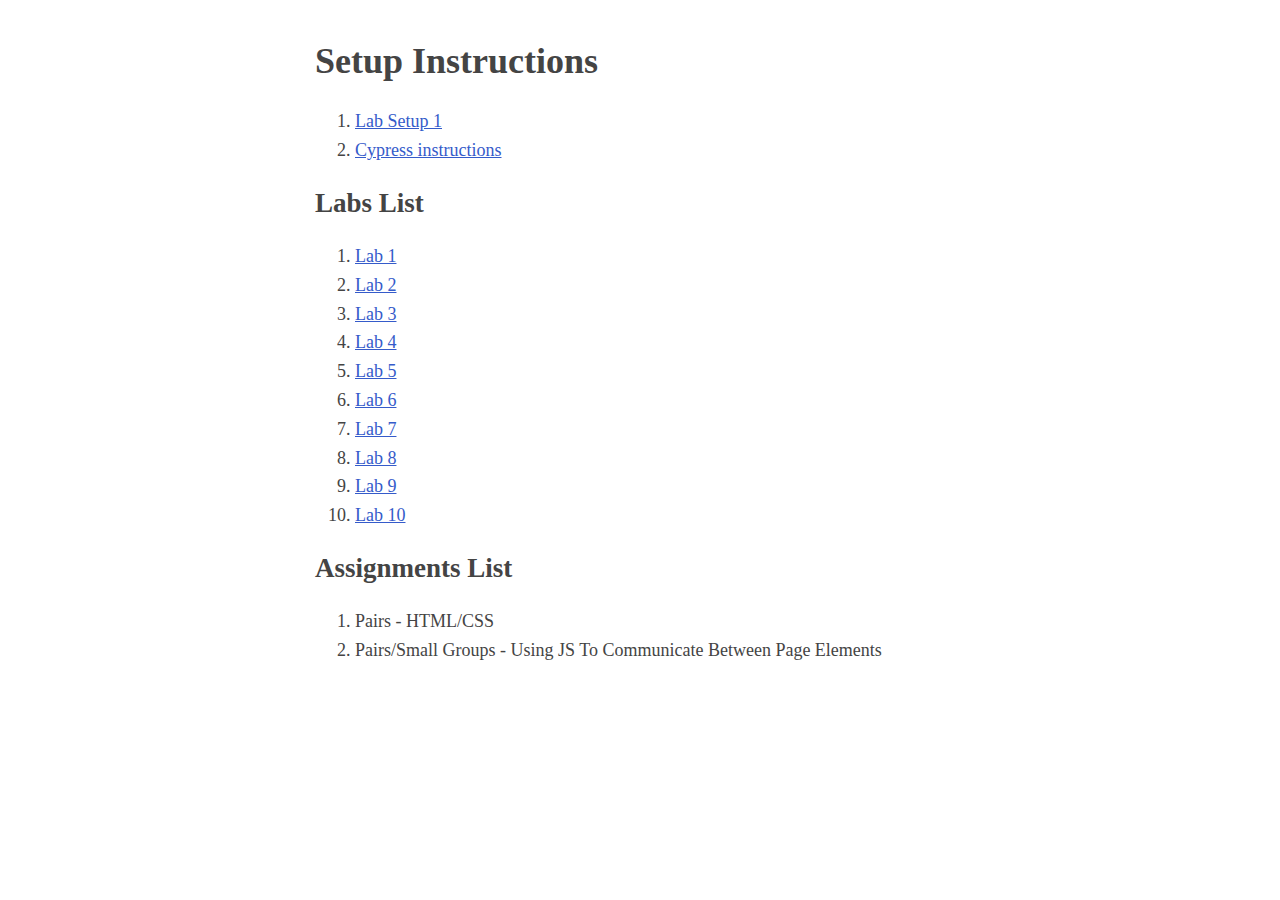
<file: public/index.html>
<html lang="en">
    <head>
        <title>Labs Index</title>
        <link rel="stylesheet" href="base_style.css">
    </head>
    <body>
        <h1>Setup Instructions</h1>
        <ol>
            <li><a href="setup_instructions.html">Lab Setup 1</a></li>
            <li><a href="cypress_instructions.html">Cypress instructions</a></li>
        </ol>

        <h2>Labs List</h2>
        <ol>
            <li><a href="lab_1">Lab 1</a></li>
            <li><a href="lab_2">Lab 2</a></li>
            <li><a href="lab_3">Lab 3</a></li>
            <li><a href="lab_4">Lab 4</a></li>
            <li><a href="lab_5">Lab 5</a></li>
            <li><a href="lab_6">Lab 6</a></li>
            <li><a href="lab_7">Lab 7</a></li>
            <li><a href="lab_8">Lab 8</a></li>
            <li><a href="lab_9">Lab 9</a></li>
            <li><a href="lab_10">Lab 10</a></li>
        </ol>
        <h2>Assignments List</h2>
        <ol>
            <li>Pairs - HTML/CSS</li>
            <li>Pairs/Small Groups - Using JS To Communicate Between Page Elements</li>
        </ol>
    </body>
</html>
</file>
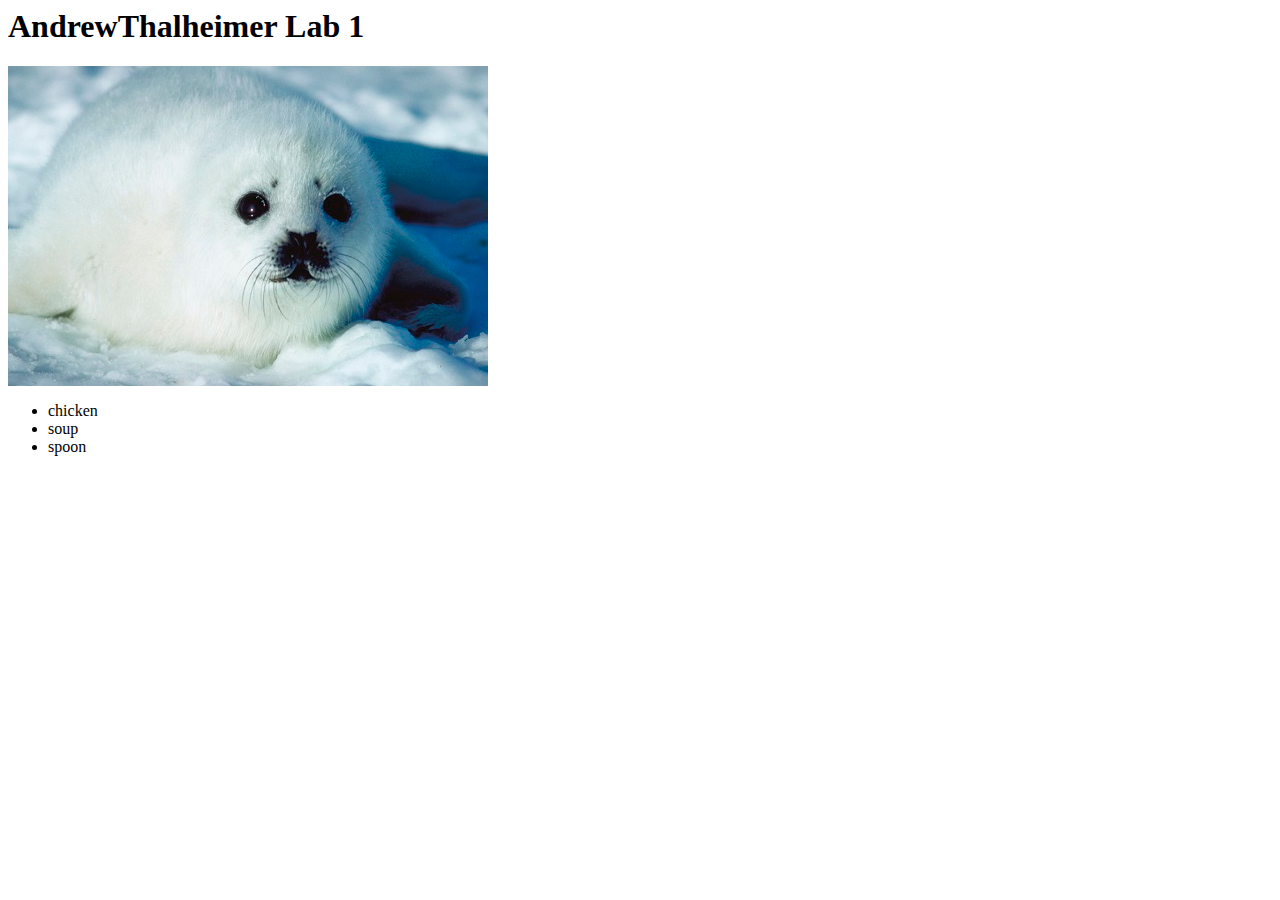
<file: public/lab_1/index.html>
<html>
    <head>
        <title>AndrewThalheimer Lab 1</title>
    </head>
    <body>
        <h1>AndrewThalheimer Lab 1</h1>
        <img src="seal.jpg" alt="cute seal picture">
        <ul>
            <li>chicken</li>
            <li>soup</li>
            <li>spoon</li>
        </ul>
    </body>
</html>
</file>
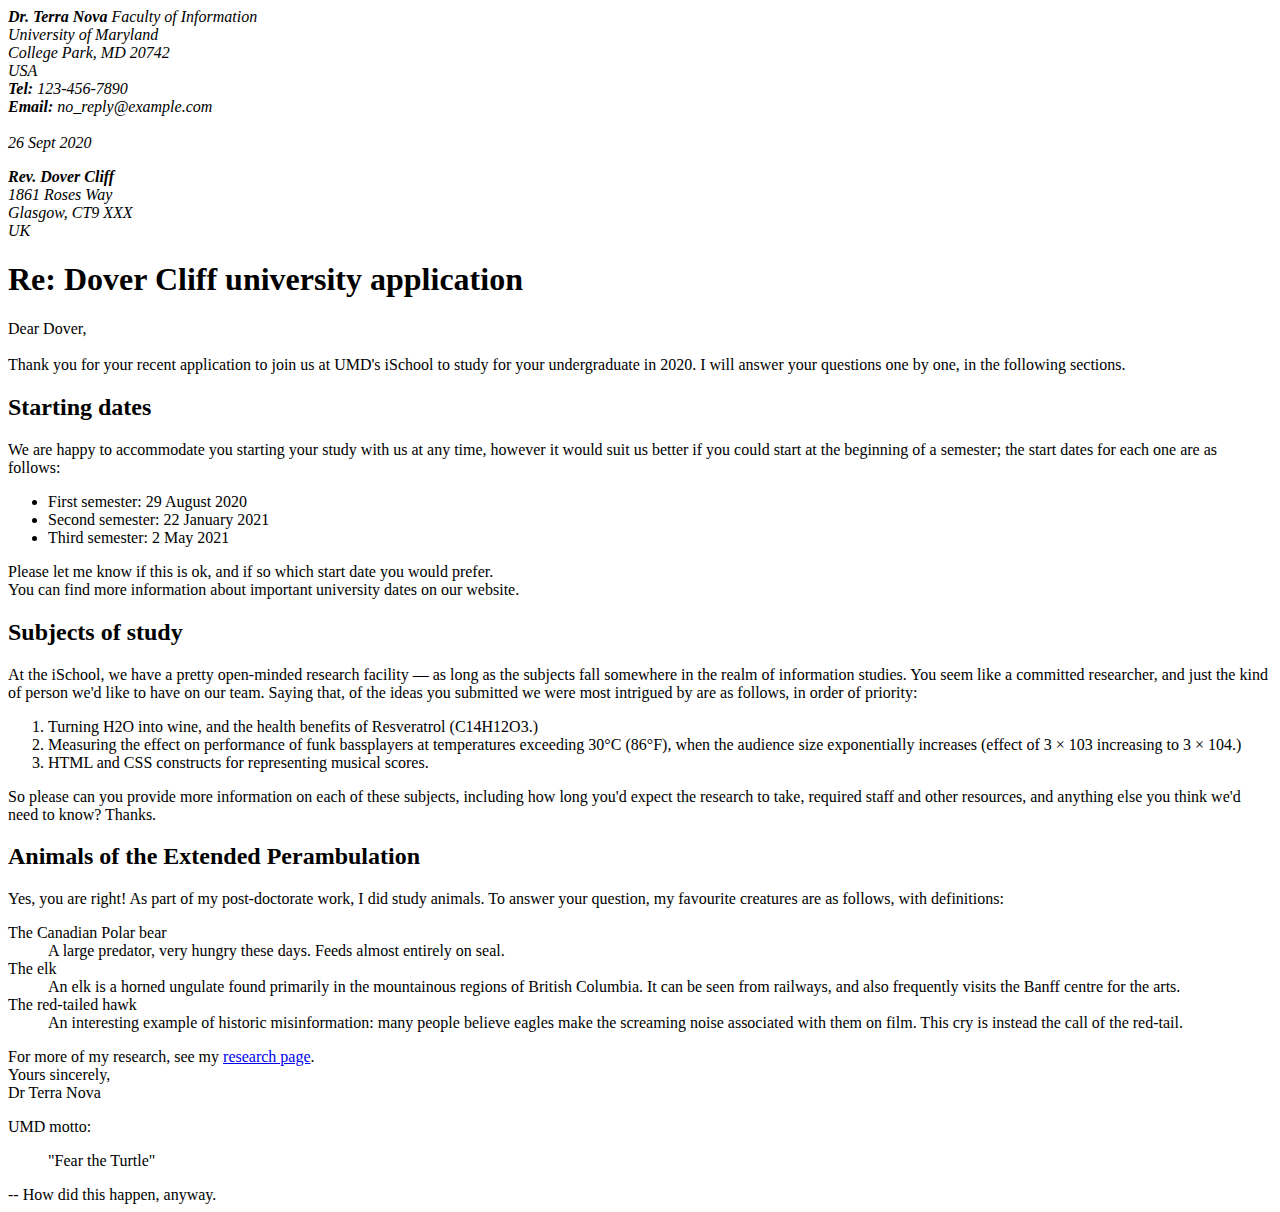
<file: public/lab_2/index.html>
<html>
    <head>
        <meta charset="utf-8">
        <meta name="author" content="Andrew Thalheimer">
        <title>Andrew Thalheimer Lab 2</title>
    </head>
    
    <body>
        <address>
            <p>
            <strong>Dr. Terra Nova</strong>
            Faculty of Information<br>
            University of Maryland<br>
            College Park, MD 20742<br>
            USA<br>
            <strong>Tel:</strong> 123-456-7890<br>
            <strong>Email:</strong> no_reply@example.com<br><br>
            <time datetime="2020-09-26">26 Sept 2020</time> <br>
            </p>
        </address>
        <address>
            <p>
            <strong>Rev. Dover Cliff</strong><br>
            1861 Roses Way<br>
            Glasgow, CT9 XXX<br>
            UK<br>
            </p>
           </address>
        <h1>Re: Dover Cliff university application</h1>
        <p>Dear Dover,<br><br>

            Thank you for your recent application to join us at UMD's iSchool to study for your undergraduate in 2020.
             I will answer your questions one by one, in the following sections.
        </p>
            <h2>Starting dates</h2>
            <p>We are happy to accommodate you starting your study with us at any time, however it would suit us better if you could start at the beginning of a semester; the start dates for each one are as follows:

            </p>
            <ul>
                <li>First semester: 29 August 2020</li>
                <li>Second semester: 22 January 2021</li>
                <li>Third semester: 2 May 2021</li>
            </ul>
            <p>Please let me know if this is ok, and if so which start date you would prefer.<br>

                You can find more information about important university dates on our website.
            </p>
            <h2>Subjects of study</h2>
            <p>At the iSchool, we have a pretty open-minded research facility — as long as the subjects fall somewhere in the realm of information studies. You seem like a committed researcher, and just the kind of person we'd like to have on our team. Saying that, of the ideas you submitted we were most intrigued by are as follows, in order of priority:
            </p>
            <ol>
                <li>Turning H2O into wine, and the health benefits of Resveratrol (C14H12O3.)</li>
                <li>Measuring the effect on performance of funk bassplayers at temperatures exceeding 30°C (86°F), when the audience size exponentially increases (effect of 3 × 103 increasing to 3 × 104.)
                </li>
                <li>HTML and CSS constructs for representing musical scores.
                </li>
            </ol>
            <p>So please can you provide more information on each of these subjects, including how long you'd expect the research to take, required staff and other resources, and anything else you think we'd need to know? Thanks.
            </p>
            <h2>Animals of the Extended Perambulation
            </h2>
            <p>Yes, you are right! As part of my post-doctorate work, I did study animals. To answer your question, my favourite creatures are as follows, with definitions:<br></p>
                <dl>
                    <dt>The Canadian Polar bear</dt>
                    <dd>A large predator, very hungry these days. Feeds almost entirely on seal.</dd>
                 <dt>The elk</dt>
                 <dd>An elk is a horned ungulate found primarily in the mountainous regions of British Columbia. It can be seen from railways, and also frequently visits the Banff centre for the arts.</dd>
                   <dt>The red-tailed hawk</dt>
                 <dd>An interesting example of historic misinformation: many people believe eagles make the screaming noise associated with them on film. This cry is instead the call of the red-tail.</dd>
                </dl>
               <p> For more of my research, see my <a href="http://umd.edu">research page</a>.<br>
                
                Yours sincerely,<br>
                
                Dr Terra Nova<br>
                </p>
                
                <p>UMD motto:<br></p>
                
                <blockquote>"Fear the Turtle"</blockquote>
                <footer>-- How did this happen, anyway.</footer>
            

    </body>
</html>
</file>
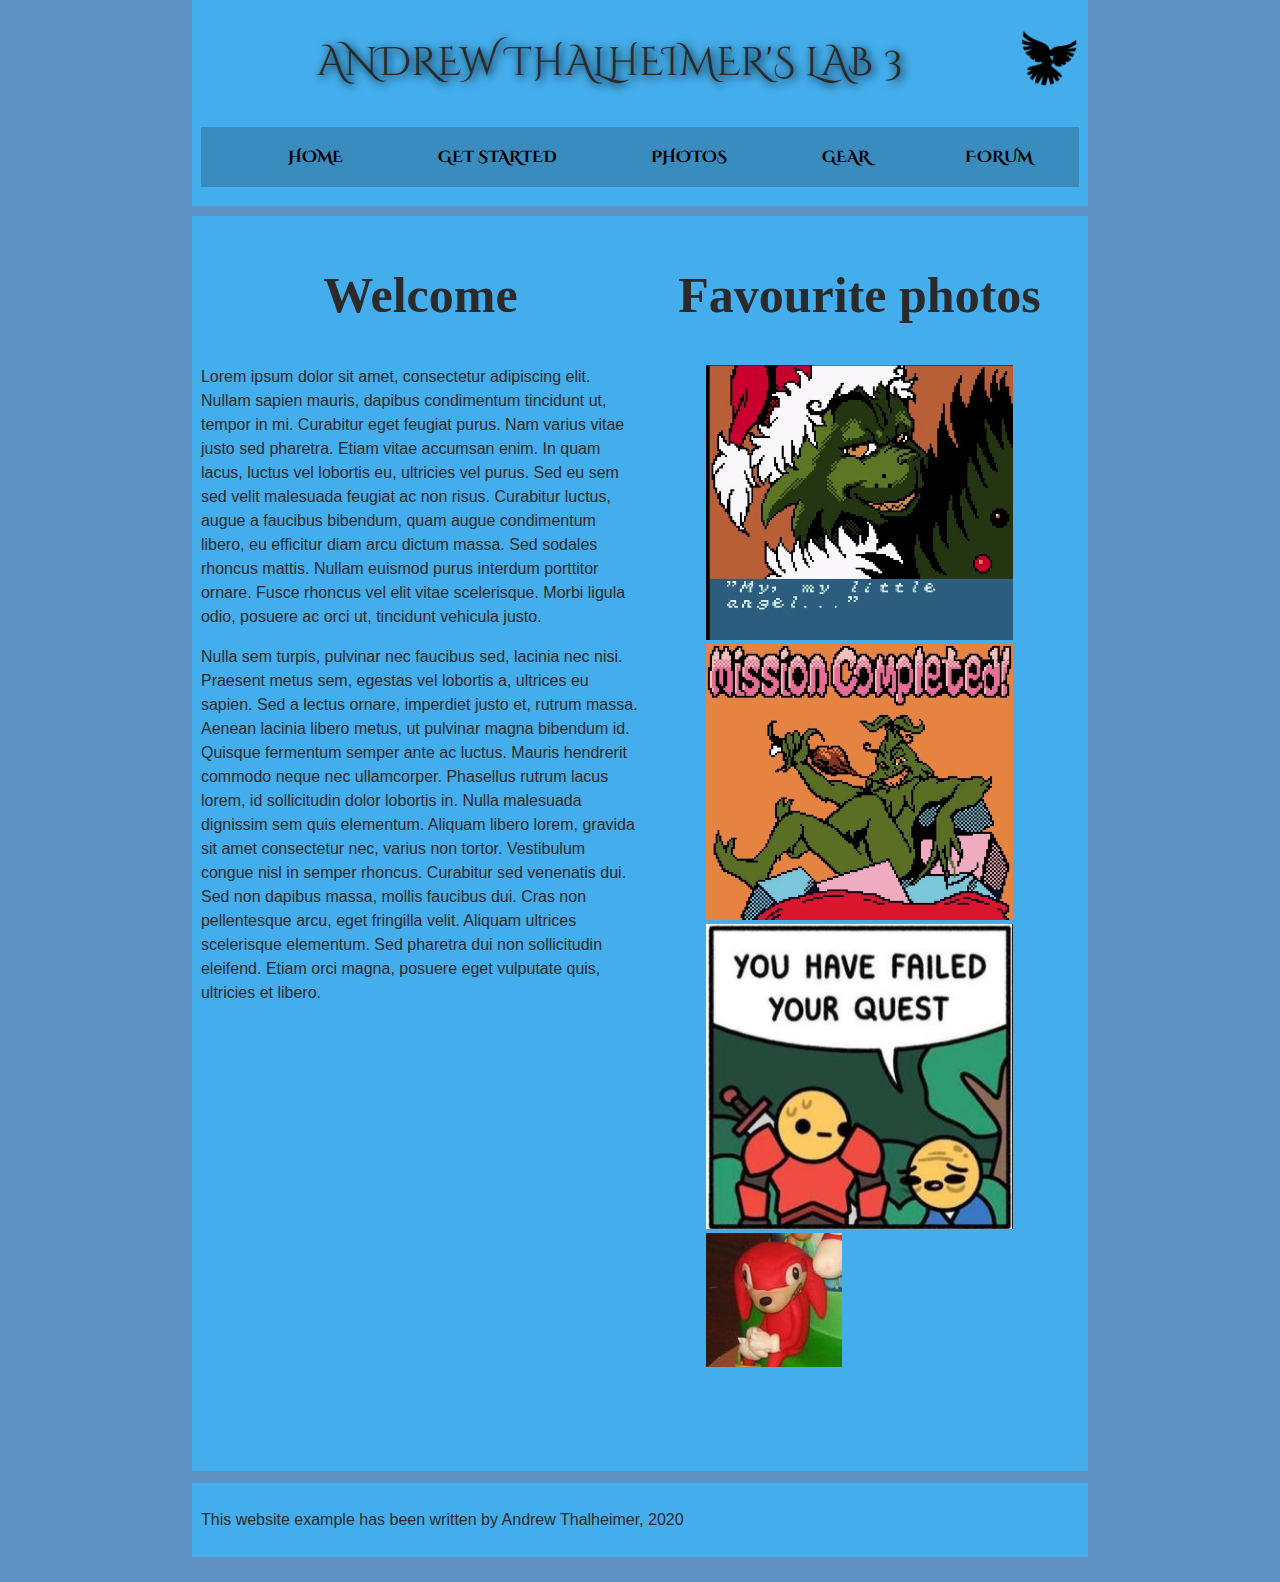
<file: public/lab_3/index.html>
<!DOCTYPE html>
<html lang="en">

<head>
  <meta charset="utf-8">
  <title>Andrew Thalheimer's Lab 3</title>
  <link href="style.css" rel="stylesheet">

  <link href="https://fonts.googleapis.com/css2?family=Cinzel+Decorative:wght@400;700&display=swap" rel="stylesheet">

  <!--[if lt IE 9]>
      <script src="//html5shiv.googlecode.com/svn/trunk/html5.js"></script>
    <![endif]-->
</head>

<body>
  <div class="header">

    <h1>Andrew Thalheimer's Lab 3</h1>
    <img src="dove.png" alt="a simple dove logo">


    <ul id="nav_bar">
      <li><a href="#">HOME</a></li>
      <li><a href="#">GET STARTED</a></li>
      <li><a href="#">PHOTOS</a></li>
      <li><a href="#">GEAR</a></li>
      <li><a href="#">FORUM</a></li>
    </ul>
  </div>

  <div class="content">
    <div id="welcome">

      <h2>Welcome</h2>

      <p>Lorem ipsum dolor sit amet, consectetur adipiscing elit. Nullam sapien mauris, dapibus condimentum tincidunt
        ut, tempor in mi. Curabitur eget feugiat purus. Nam varius vitae justo sed pharetra. Etiam vitae accumsan enim.
        In quam lacus, luctus vel lobortis eu, ultricies vel purus. Sed eu sem sed velit malesuada feugiat ac non risus.
        Curabitur luctus, augue a faucibus bibendum, quam augue condimentum libero, eu efficitur diam arcu dictum massa.
        Sed sodales rhoncus mattis. Nullam euismod purus interdum porttitor ornare. Fusce rhoncus vel elit vitae
        scelerisque. Morbi ligula odio, posuere ac orci ut, tincidunt vehicula justo.</p>

      <p>Nulla sem turpis, pulvinar nec faucibus sed, lacinia nec nisi. Praesent metus sem, egestas vel lobortis a,
        ultrices eu sapien. Sed a lectus ornare, imperdiet justo et, rutrum massa. Aenean lacinia libero metus, ut
        pulvinar magna bibendum id. Quisque fermentum semper ante ac luctus. Mauris hendrerit commodo neque nec
        ullamcorper. Phasellus rutrum lacus lorem, id sollicitudin dolor lobortis in. Nulla malesuada dignissim sem quis
        elementum. Aliquam libero lorem, gravida sit amet consectetur nec, varius non tortor. Vestibulum congue nisl in
        semper rhoncus. Curabitur sed venenatis dui. Sed non dapibus massa, mollis faucibus dui. Cras non pellentesque
        arcu, eget fringilla velit. Aliquam ultrices scelerisque elementum. Sed pharetra dui non sollicitudin eleifend.
        Etiam orci magna, posuere eget vulputate quis, ultricies et libero.</p>

    </div>

    <div id="photos">

      <h2>Favourite photos</h2>

      <div>
        <a href="grinch_angel.png"><img src="grinch_angel.png"
            alt="Grinch just bein an angel :)"></a>
        <a href="grinch_raw_complete.jpg"><img src="grinch_raw_complete.jpg"
            alt="grinch congratulating you on your epic gameboy game W"></a>
        <a href="failure.png"><img src="failure.png"
            alt="you have failed"></a>
        <a href="knuckles.jpg"><img src="knuckles.jpg"
            alt="SoNiC iM kNuCKleS"></a>
      </div>
    </div>
  </div>

  <div class="footer">

    <p>This website example has been written by Andrew Thalheimer, 2020</p>



  </div>
</body>

</html>
</file>
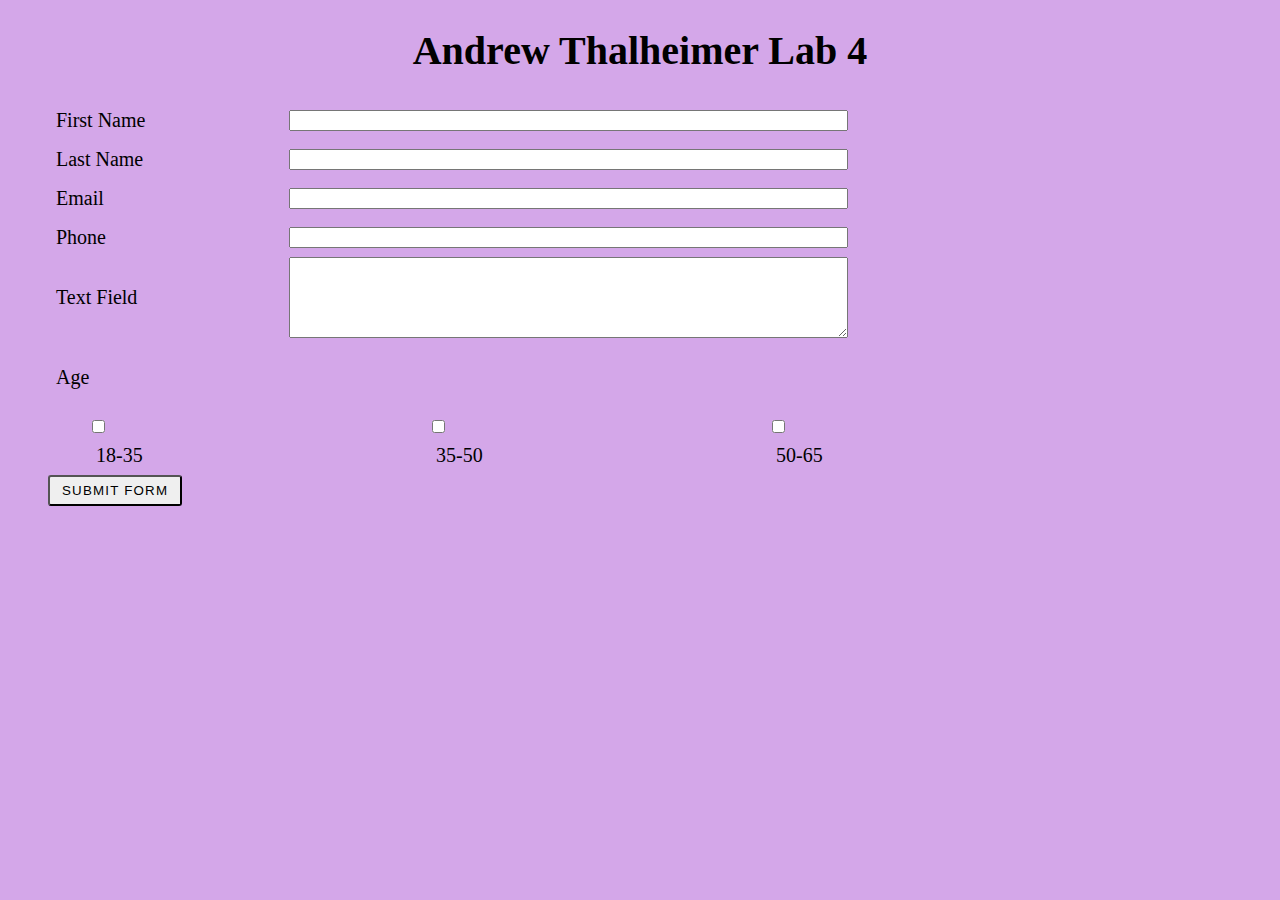
<file: public/lab_4/index.html>
<!DOCTYPE html>
<html lang="en">

<head>
    <title>Andrew Thalheimer's Lab 4</title>
    <link href="styles.css" rel="stylesheet">
</head>

<body>
    <div class="wrapper">
        <div class="container">
            <h1>Andrew Thalheimer Lab 4</h1>
            <form action="/api" method="post" id="form">
                <ul class="flex-outer">
                    <li><label for="fname">First Name</label>
                        <input type="text" id="fname" name="fname" maxlength="140">
                    </li>
                    <li><label for="lname">Last Name</label>
                        <input type="text" id="lname" name="lname" maxlength="140">
                    </li>
                    <li><label for="email">Email</label>
                        <input type="email" id="email" name="email">
                    </li>
                    <li><label for="phone">Phone</label>
                        <input type="tel" id="phone" name="phone">
                    </li>
                    <li><label for="tf">Text Field</label>
                        <textarea id="tf" name="message" rows="5" cols="33"></textarea>
                    </li>
                    <li><p>Age</p></li>


                    <li>
                        <ul class="flex-inner">
                            <li>
                                <input type="checkbox" id="18-35" name="age" value="18-35">
                                <label for="18-35">18-35</label>
                            </li>
                            <li>
                                <input type="checkbox" id="35-50" name="age" value="35-50">
                                <label for="35-50">35-50</label>
                            </li>
                            <li>
                                <input type="checkbox" id="50-65" name="age" value="50-65">
                                <label for="50-65">50-65</label>
                            </li>
                        </ul>
                    </li>
                    <li><button type="submit" form="form" name="submit" id="sub">Submit Form</button>
                        <label for="sub"></label>
                    </li>
                </ul>


                
            </form>
        </div>
    </div>
</body>

</html>
</file>
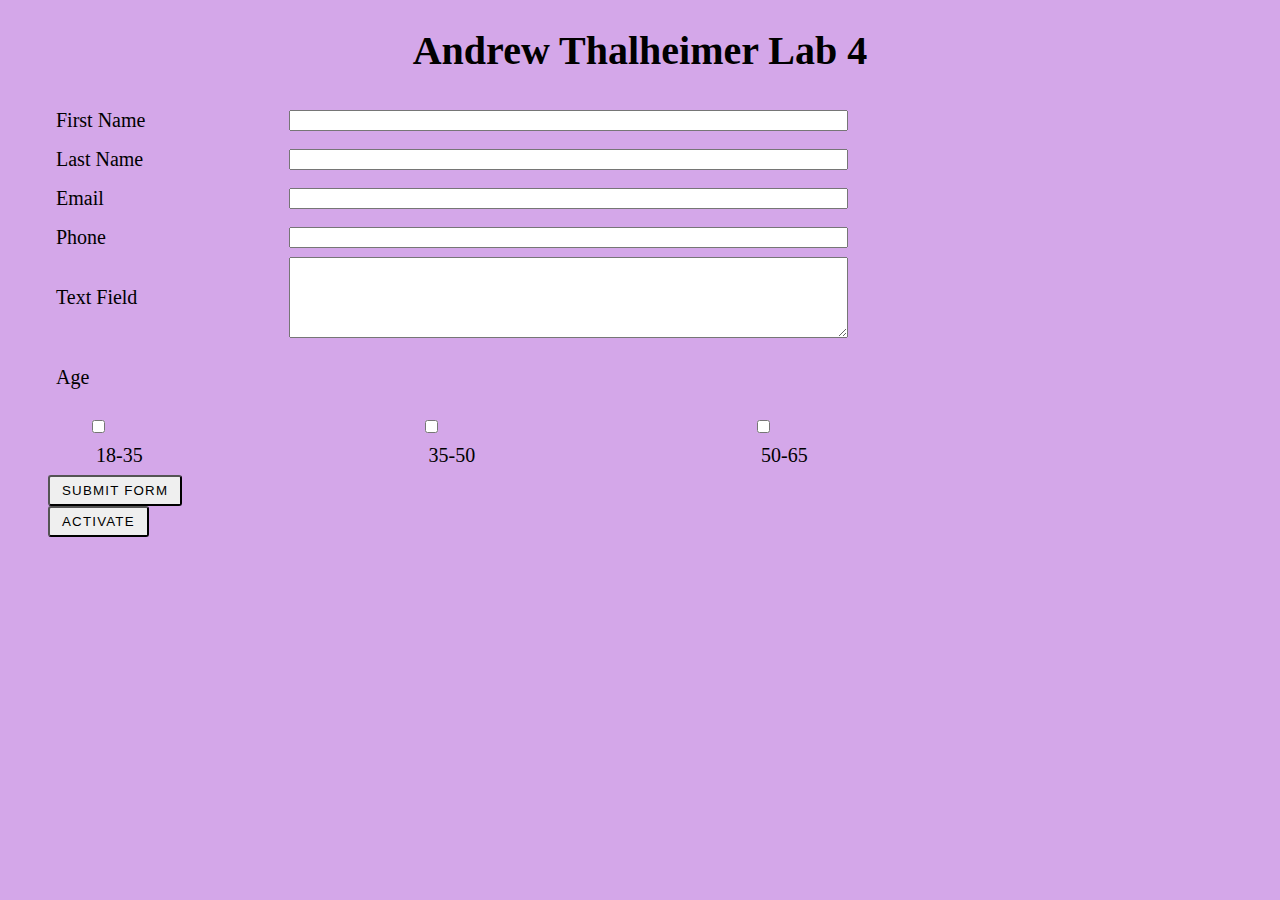
<file: public/lab_5/index.html>
<!DOCTYPE html>
<html lang="en">

<head>
    <title>Andrew Thalheimer's Lab 4</title>
    <link href="styles.css" rel="stylesheet">
</head>

<body>
    <div class="wrapper">
        <div class="container">
            <h1>Andrew Thalheimer Lab 4</h1>
            <form action="/api" method="post" id="form">
                <ul class="flex-outer">
                    <li><label for="fname">First Name</label>
                        <input type="text" id="fname" name="fname" maxlength="140">
                    </li>
                    <li><label for="lname">Last Name</label>
                        <input type="text" id="lname" name="lname" maxlength="140">
                    </li>
                    <li><label for="email">Email</label>
                        <input type="email" id="email" name="email">
                    </li>
                    <li><label for="phone">Phone</label>
                        <input type="tel" id="phone" name="phone">
                    </li>
                    <li><label for="tf">Text Field</label>
                        <textarea id="tf" name="message" rows="5" cols="33"></textarea>
                    </li>
                    <li class="checkbox-list-label"><p>Age</p></li>


                    <li>
                        <ul class="flex-inner">
                            <li>
                                <input type="checkbox" id="18-35" name="age" value="18-35">
                                <label for="18-35">18-35</label>
                            </li>
                            <li>
                                <input type="checkbox" id="35-50" name="age" value="35-50">
                                <label for="35-50">35-50</label>
                            </li>
                            <li>
                                <input type="checkbox" id="50-65" name="age" value="50-65">
                                <label for="50-65">50-65</label>
                            </li>
                        </ul>
                    </li>
                    <li><button type="submit" form="form" name="submit" id="sub">Submit Form</button>
                        <label for="sub"></label>
                    </li>
                    <li><button type="button" form="form" name="activate" id="act" onclick="testFunction()">Activate</button>
                        <label for="act"></label>

                        <!-- <script>
                            document.getElementById("act").addEventListener("click", testFunction, true)
                        </script> -->
                    </li>
                </ul>


                
            </form>
        </div>
    </div>
    <script>
        function testFunction() {
        fetch('/api')
        .then((response) => response.text())
        .then((response) => {
             console.log(response);

        })
        document.body.style.backgroundColor = 'red';
        document.title = "Lab 5 for Andrew Thalheimer";
        document.querySelector("h1").innerHTML = "Lab 5 for Andrew Thalheimer";
        document.querySelector(".checkbox-list-label").innerHTML = "Fruits";
        var x = 0;
        document.querySelectorAll(".flex-inner li label").forEach(label => {
           if(x == 0)
           {
               label.innerHTML = "apples";
           }
           if(x==1)
           {
               label.innerHTML = "oranges";
           }
           if(x==2)
           {
               label.innerHTML = "bananas";
           }
           x++;
        });
        document.querySelector(".flex-outer").style.margin = "0 auto";
   }
    </script>

    
</body>

</html>
</file>
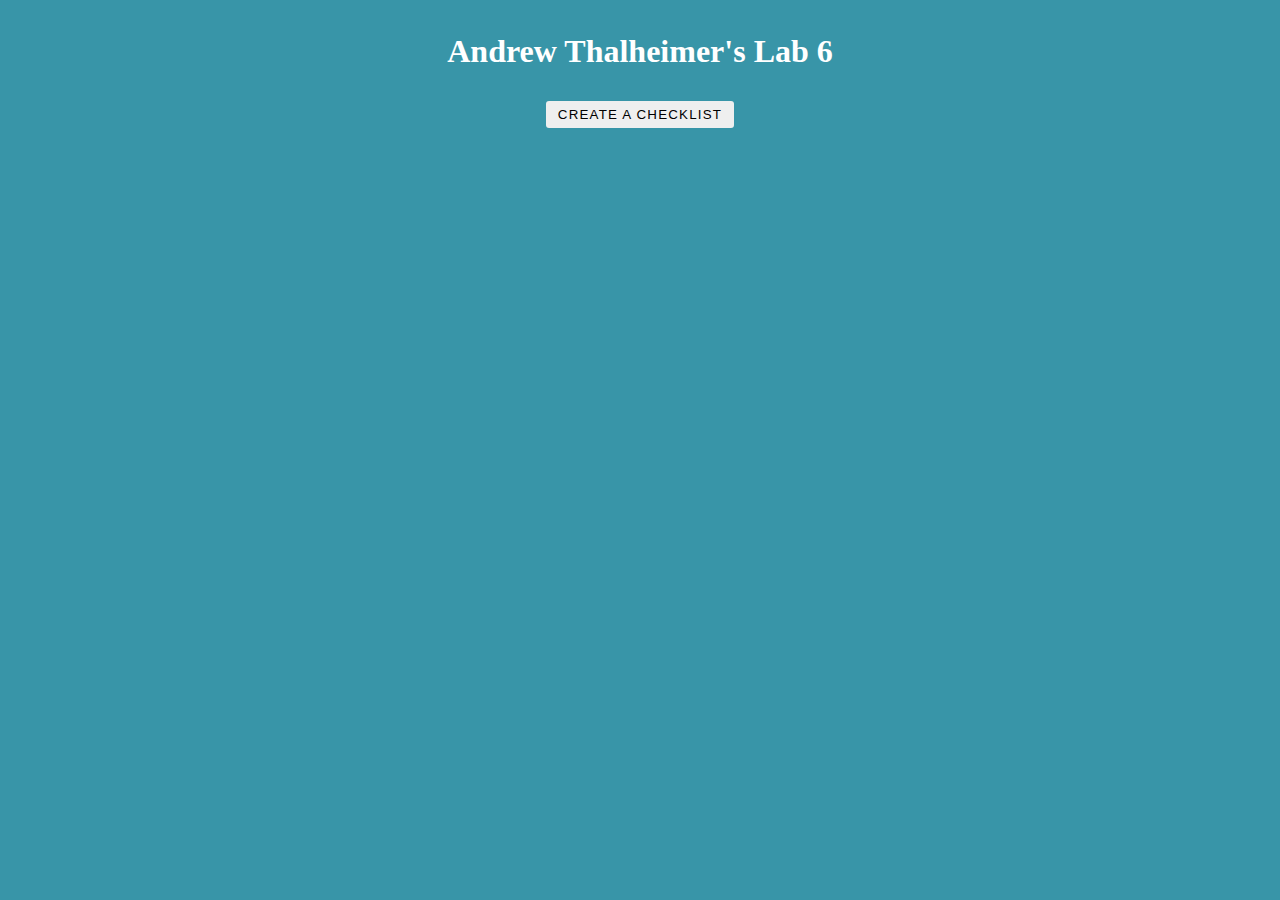
<file: public/lab_6/index.html>
<!DOCTYPE html>
<html lang="en">
  <head>
    <title>Andrew Thalheimer's Lab 6</title>
    <link rel="stylesheet" type="text/css" href="styles.css" />
    <script
      src="https://code.jquery.com/jquery-3.5.1.slim.min.js"
      integrity="sha256-4+XzXVhsDmqanXGHaHvgh1gMQKX40OUvDEBTu8JcmNs="
      crossorigin="anonymous"
    ></script>
  </head>
  <body>
    <div class="wrapper">
      <div class="container flex-outer">
        <div class="header">
          <h1>Andrew Thalheimer's Lab 6</h1>
        </div>
        <form id="ee">
          <button
            type="submit"
            class="submitButton"
            name="submitButton"
          >Create A Checklist</button>
        </form>
      </div>
    </div>
    <script src="script.js"></script>
  </body>
</html>
</file>
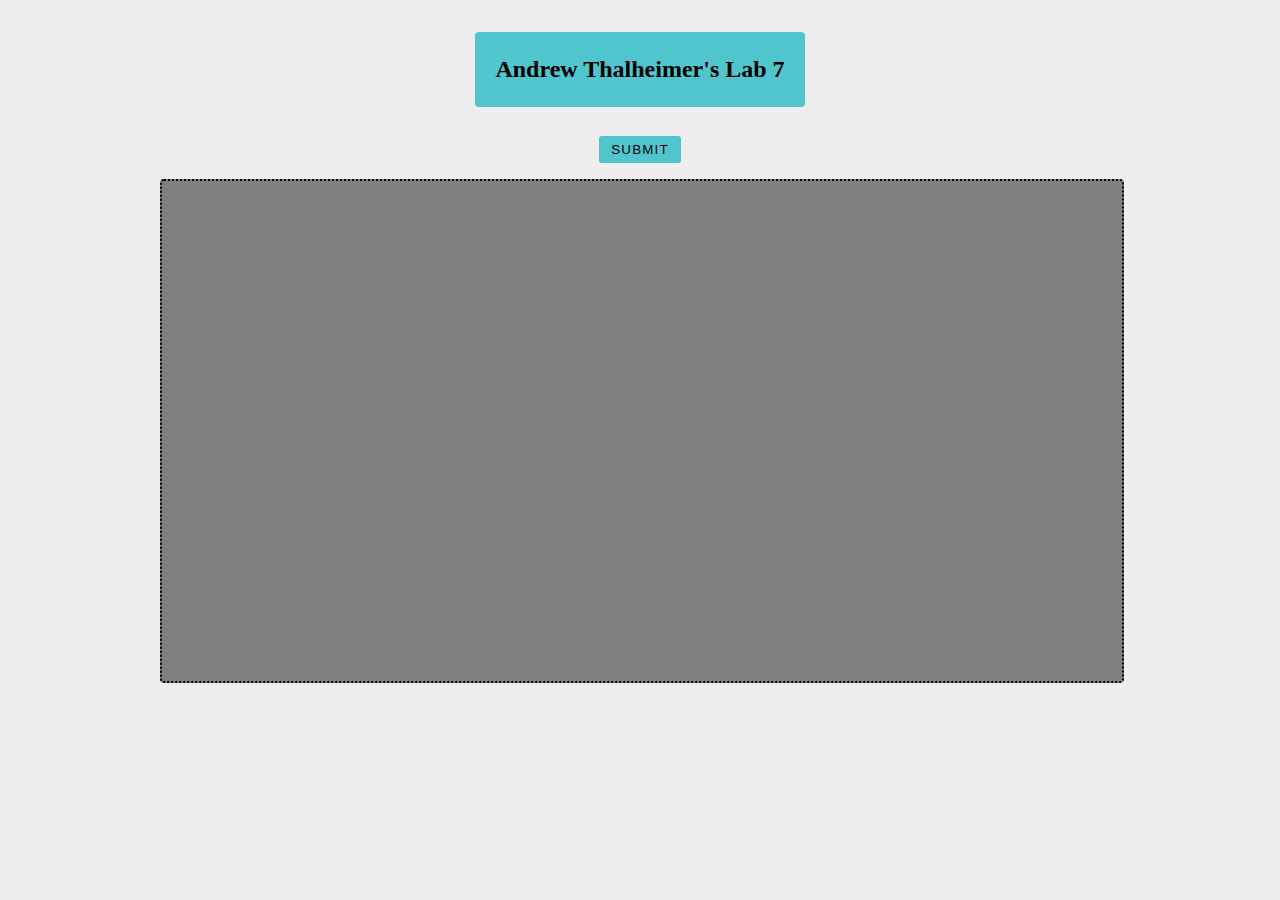
<file: public/lab_7/index.html>
<!--
    - set this up as an HTML page with correct wrapper and container
    - this is to make sure your chart isn't Huge when it appears
    - Import your stylesheet in the head
    - Import your bar chart from https://canvasjs.com/html5-javascript-bar-chart/
    - Import script.js before your body closing tag
    - add a div with an id of chartContainer


    - TRY THIS: type "doc" at the top of this file and press "tab" for Emmet autocomplete support
-->

<html lang="en">

<head>
    <meta charset="UTF-8">
    <meta name="viewport" content="width=device-width, initial-scale=1.0">
    <title>Andrew Thalheimer's Lab 7</title>
    <link rel="stylesheet" type="text/css" href="styles.css" />
    <script
      src="https://code.jquery.com/jquery-3.5.1.slim.min.js"
      integrity="sha256-4+XzXVhsDmqanXGHaHvgh1gMQKX40OUvDEBTu8JcmNs="
      crossorigin="anonymous"
    ></script>
</head>

<body>
    <div class='wrapper'>
        <div class='container flex-outer'>
            <div class='header'>
                <h1>Andrew Thalheimer's Lab 7</h1>
            </div>
            <form id="ee">
                <button
                  type="submit"
                  class="submitButton"
                  name="submitButton"
                >Submit</button>
            </form>
            <div class='target' id='chartContainer'>

            </div>
        </div>
    </div>
    <script
      src="https://canvasjs.com/html5-javascript-bar-chart/"
    ></script>
    <script src="canvasjs.min.js"></script>
    <script src="script.js"></script>
</body>

</html>
</file>
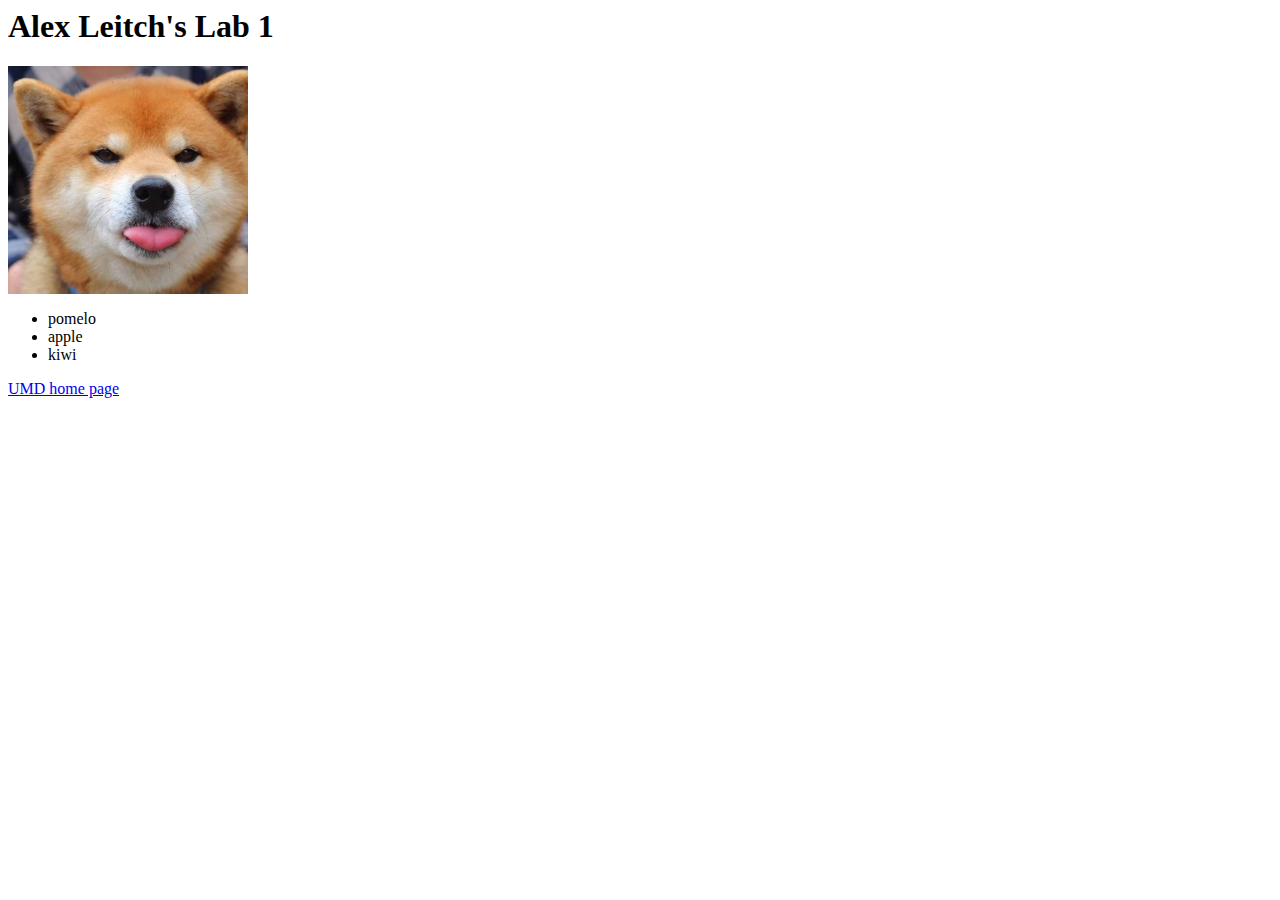
<file: public/answer_key/lab_1/index.html>
<html lang="en">
    <head>
        <title>Alex Leitch's Lab 1</title>
    </head>
    <body>
        <h1>Alex Leitch's Lab 1</h1>
        <img width="240" src="inu.png" alt="Shiba inu tongue stuck out"/><br />
        <ul>
            <li>pomelo</li>
            <li>apple</li>
            <li>kiwi</li>
        </ul>
        <a href="https://umd.edu">UMD home page</a>
    </body>
</html>
</file>
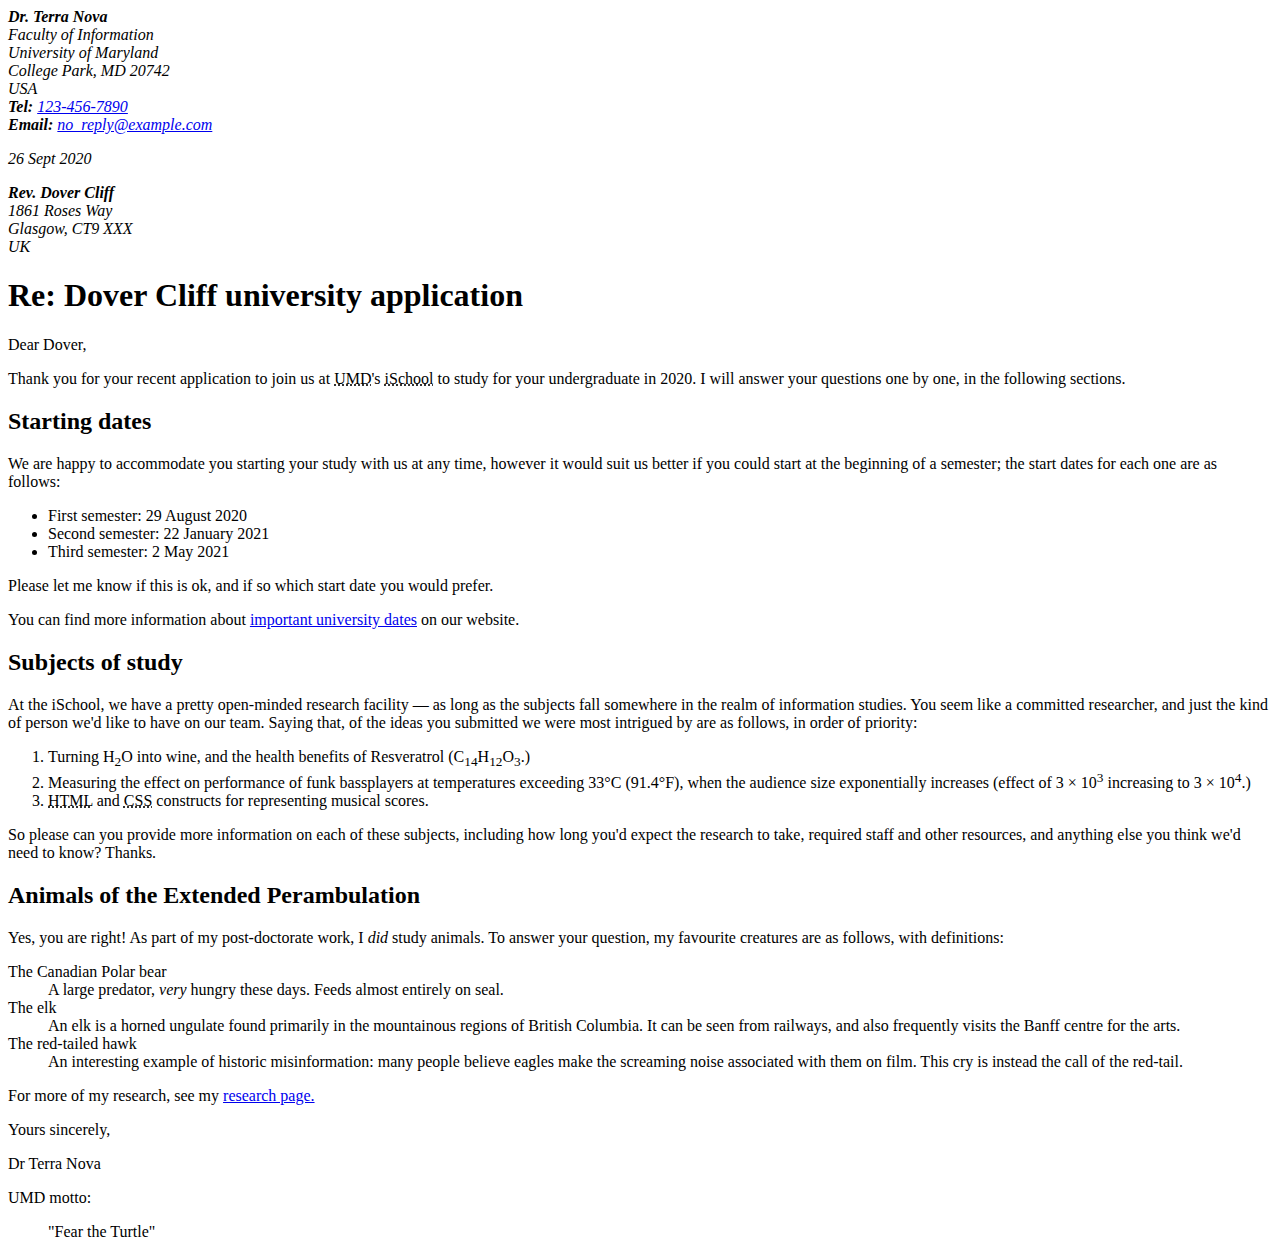
<file: public/answer_key/lab_2/index.html>
<!DOCTYPE html>
<html lang='en'>
    <head>
      <title>Lab 2</title>
      <meta name="author" content="Alex Leitch"/>
    </head>
    <body>
      <address>
      <strong>Dr. Terra Nova</strong><br />
      Faculty of Information<br />
      University of Maryland<br />
      College Park, MD 20742<br />
      USA<br />
      <strong>Tel:</strong>
      <a href="tel:1234567890">123-456-7890</a
      ><br />
      <strong>Email:</strong>
      <a href="mailto:no_reply@example.com">no_reply@example.com</a>

      <p><time datetime="2020-09-26">26 Sept 2020</time></p>
    </address>

    <address>
      <strong>Rev. Dover Cliff</strong><br />
      1861 Roses Way<br />
      Glasgow, CT9 XXX<br />
      UK
    </address>

    <h1>Re: Dover Cliff university application</h1>

    <p>Dear Dover,</p>

    <p>
      Thank you for your recent application to join us at
      <abbr title="University of Maryland">UMD</abbr>'s
      <abbr title="College of Information Studies">iSchool</abbr> to study for
      your undergraduate in 2020. I will answer your questions one by one, in
      the following sections.
    </p>

    <h2>Starting dates</h2>

    <p>
      We are happy to accommodate you starting your study with us at any time,
      however it would suit us better if you could start at the beginning of a
      semester; the start dates for each one are as follows:
    </p>

    <ul>
      <li>First semester: <time datetime="2020-08-29">29 August 2020</time></li>
      <li>
        Second semester: <time datetime="2021-01-22">22 January 2021</time>
      </li>
      <li>Third semester: <time datetime="2021-05-02">2 May 2021</time></li>
    </ul>

    <p>
      Please let me know if this is ok, and if so which start date you would
      prefer.
    </p>

    <p>
      You can find more information about
      <a
        href="http://example.com/"
        title="University of Maryland&#39;s Academic Calander"
        >important university dates</a
      >
      on our website.
    </p>

    <h2>Subjects of study</h2>

    <p>
      At the iSchool, we have a pretty open-minded research facility — as long
      as the subjects fall somewhere in the realm of information studies. You
      seem like a committed researcher, and just the kind of
      person we'd like to have on our team. Saying that, of the ideas you
      submitted we were most intrigued by are as follows, in order of priority:
    </p>

    <ol>
      <li>
        Turning H<sub>2</sub>O into wine, and the health benefits of Resveratrol
        (C<sub>14</sub>H<sub>12</sub>O<sub>3</sub>.)
      </li>
      <li>
        Measuring the effect on performance of funk bassplayers at temperatures
        exceeding 33°C (91.4°F), when the audience size exponentially increases
        (effect of 3 × 10<sup>3</sup> increasing to 3 × 10<sup>4</sup>.)
      </li>
      <li>
        <abbr title="hypertext Markup Language">HTML</abbr> and
        <abbr title="Cascading Style Sheets">CSS</abbr> constructs for
        representing musical scores.
      </li>
    </ol>

    <p>
      So please can you provide more information on each of these subjects,
      including how long you'd expect the research to take, required staff and
      other resources, and anything else you think we'd need to know? Thanks.
    </p>

    <h2>Animals of the Extended Perambulation</h2>

    <p>
      Yes, you are right! As part of my post-doctorate work, I
      <em>did</em> study animals. To answer your question, my favourite
      creatures are as follows, with definitions:
    </p>

    <dl>
      <dt>The Canadian Polar bear</dt>
      <dd>
        A large predator, <em>very</em> hungry these days. Feeds almost entirely
        on seal.
      </dd>
      <dt>The elk</dt>
      <dd>
        An elk is a horned ungulate found primarily in the mountainous regions
        of British Columbia. It can be seen from railways, and also frequently
        visits the Banff centre for the arts.
      </dd>
      <dt>The red-tailed hawk</dt>
      <dd>
        An interesting example of historic misinformation: many people believe
        eagles make the screaming noise associated with them on film. This cry
        is instead the call of the red-tail.
      </dd>
    </dl>

    <p>
      For more of my research, see my
      <a href="http://umd.edu" title="Dr. Terra Nova&#39;s Research Page"
        >research page.</a
      >
    </p>

    <p>Yours sincerely,</p>

    <p>Dr Terra Nova</p>

    <p>UMD motto:</p>
    <blockquote>"Fear the Turtle"</blockquote>
</html>
</file>
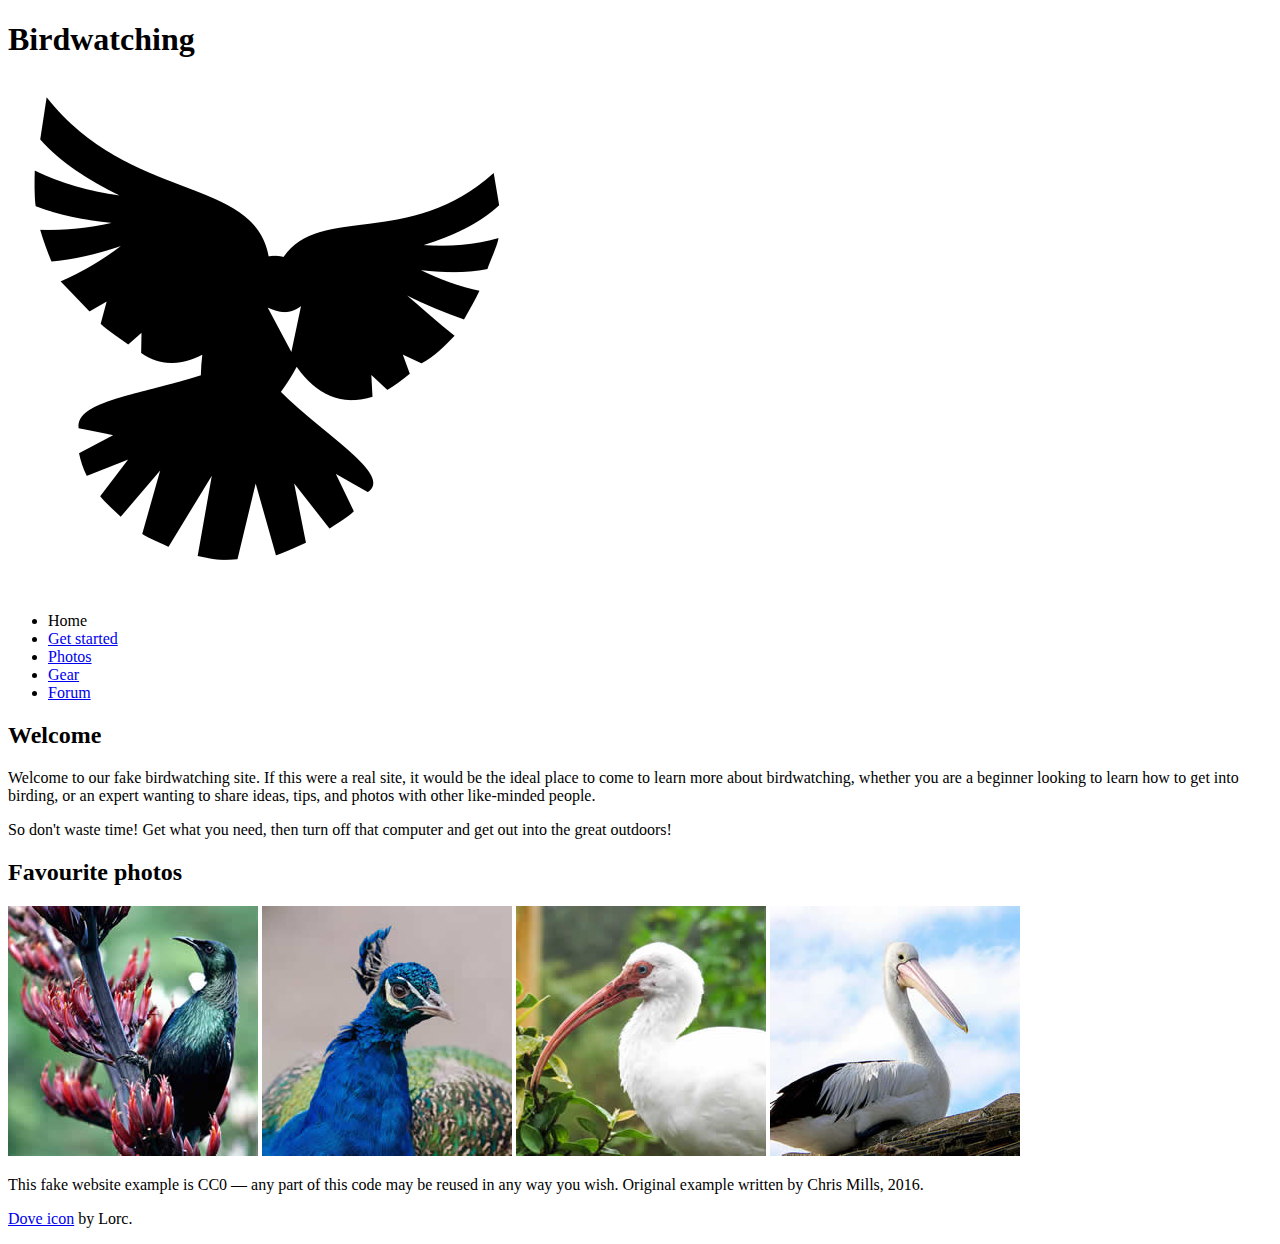
<file: public/answer_key/lab_3/index.html>
<!DOCTYPE html>
<html lang="en">
  <head>
    <meta charset="utf-8">
    <title>Birdwatching</title>
    <link href="https://fonts.googleapis.com/css?family=Roboto+Condensed:300|Cinzel+Decorative:700" rel="stylesheet">

    <!--[if lt IE 9]>
      <script src="//html5shiv.googlecode.com/svn/trunk/html5.js"></script>
    <![endif]-->
  </head>

  <body>

      <h1>Birdwatching</h1>
      <img src="dove.png" alt="a simple dove logo">


      <ul>
        <li><span>Home</span></li>
        <li><a href="#">Get started</a></li>
        <li><a href="#">Photos</a></li>
        <li><a href="#">Gear</a></li>
        <li><a href="#">Forum</a></li>
      </ul>


      <h2>Welcome</h2>

      <p>Welcome to our fake birdwatching site. If this were a real site, it would be the ideal place to come to learn more about birdwatching, whether you are a beginner looking to learn how to get into birding, or an expert wanting to share ideas, tips, and photos with other like-minded people.</p>

      <p>So don't waste time! Get what you need, then turn off that computer and get out into the great outdoors!</p>

      <h2>Favourite photos</h2>

      <a href="favorite-1.jpg"><img src="favorite-1_th.jpg" alt="Small black bird, black claws, long black slender beak, links to larger version of the image"></a>
      <a href="favorite-2.jpg"><img src="favorite-2_th.jpg" alt="Top half of a pretty bird with bright blue plumage on neck, light colored beak, blue headdress, links to larger version of the image"></a>
      <a href="favorite-3.jpg"><img src="favorite-3_th.jpg" alt="Top half of a large bird with white plumage, very long curved narrow light colored break, links to larger version of the image"></a>
      <a href="favorite-4.jpg"><img src="favorite-4_th.jpg" alt="Large bird, mostly white plumage with black plumage on back and rear, long straight white beak, links to larger version of the image"></a>


      <p>This fake website example is CC0 — any part of this code may be reused in any way you wish. Original example written by Chris Mills, 2016.</p>

      <p><a href="http://game-icons.net/lorc/originals/dove.html">Dove icon</a> by Lorc.</p>

  </body>
</html>
</file>
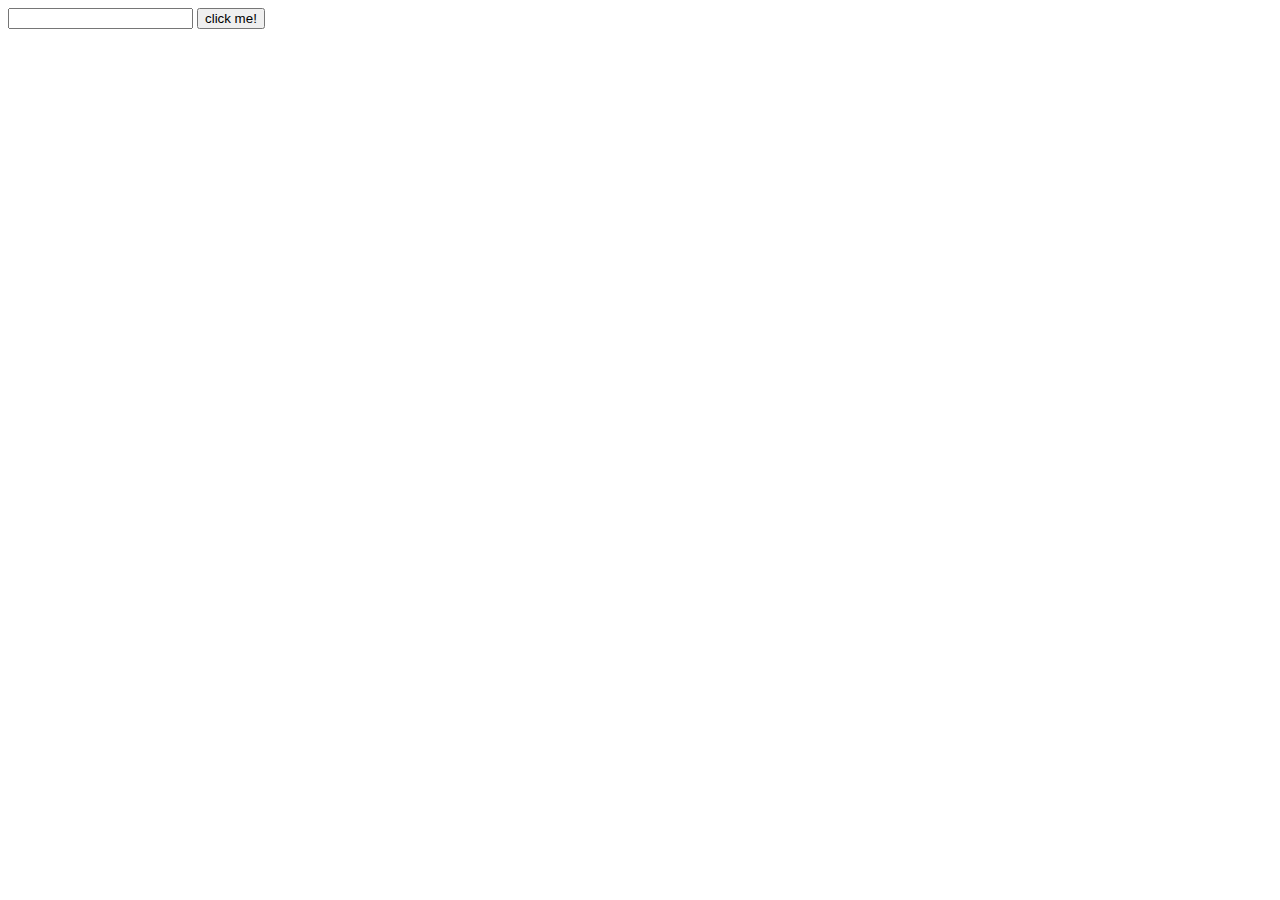
<file: public/demos/lab_4/index.html>
<html><head><title>TestThisLab</title></head>
<body>
    <form action="/api" method="post">
        <input type="text" name="name">
        <button type="submit">click me!</button>
    </form>
</body></html>
</file>
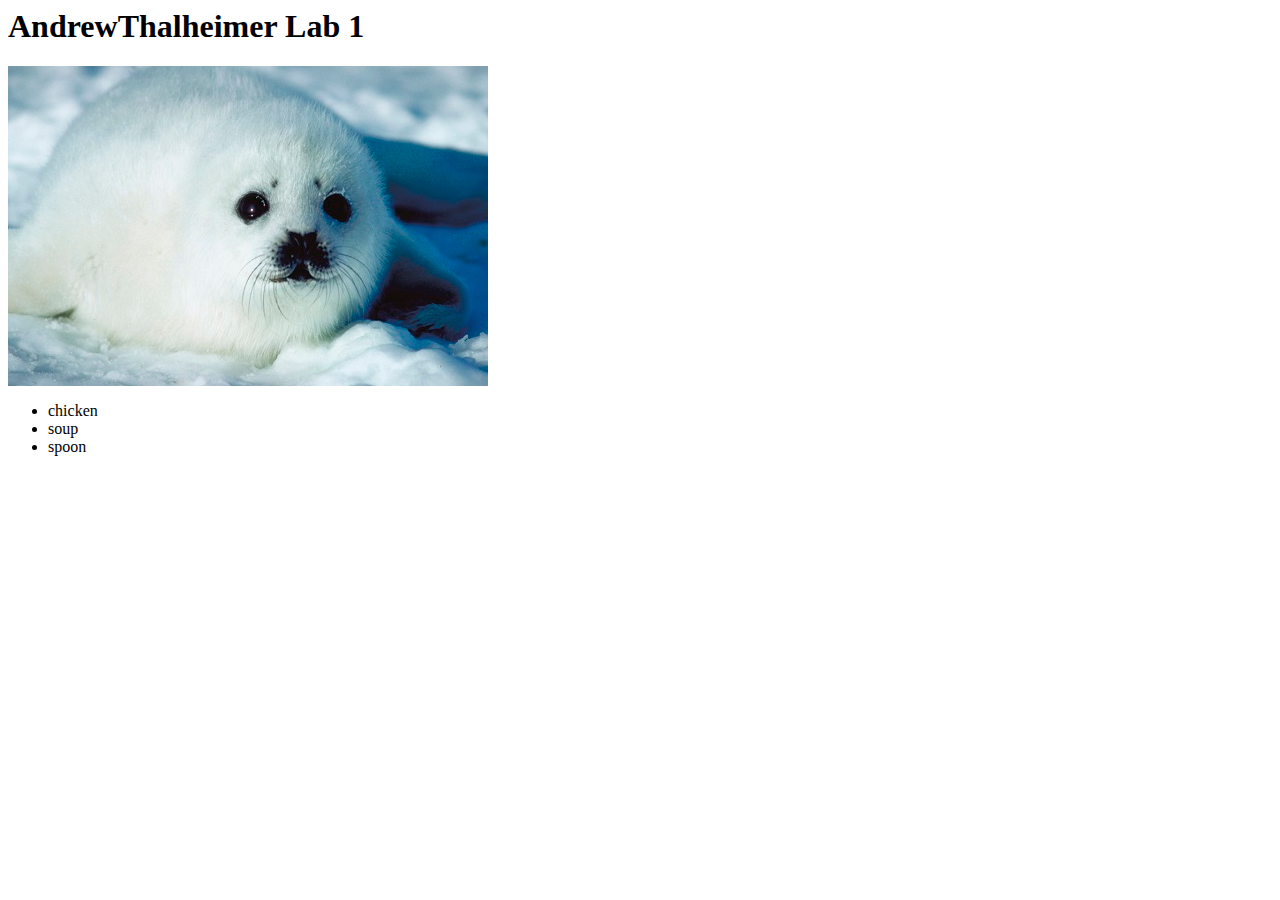
<file: ThalheimerAndrewLab1.html>
<html>
        <title>AndrewThalheimer Lab 1</title>
    <body>
        <h1>AndrewThalheimer Lab 1</h1>
        <img src="images/seal.jpg" alt="cute seal picture">
        <ul>
            <li>chicken</li>
            <li>soup</li>
            <li>spoon</li>
        </ul>
    </body>
</html>
</file>
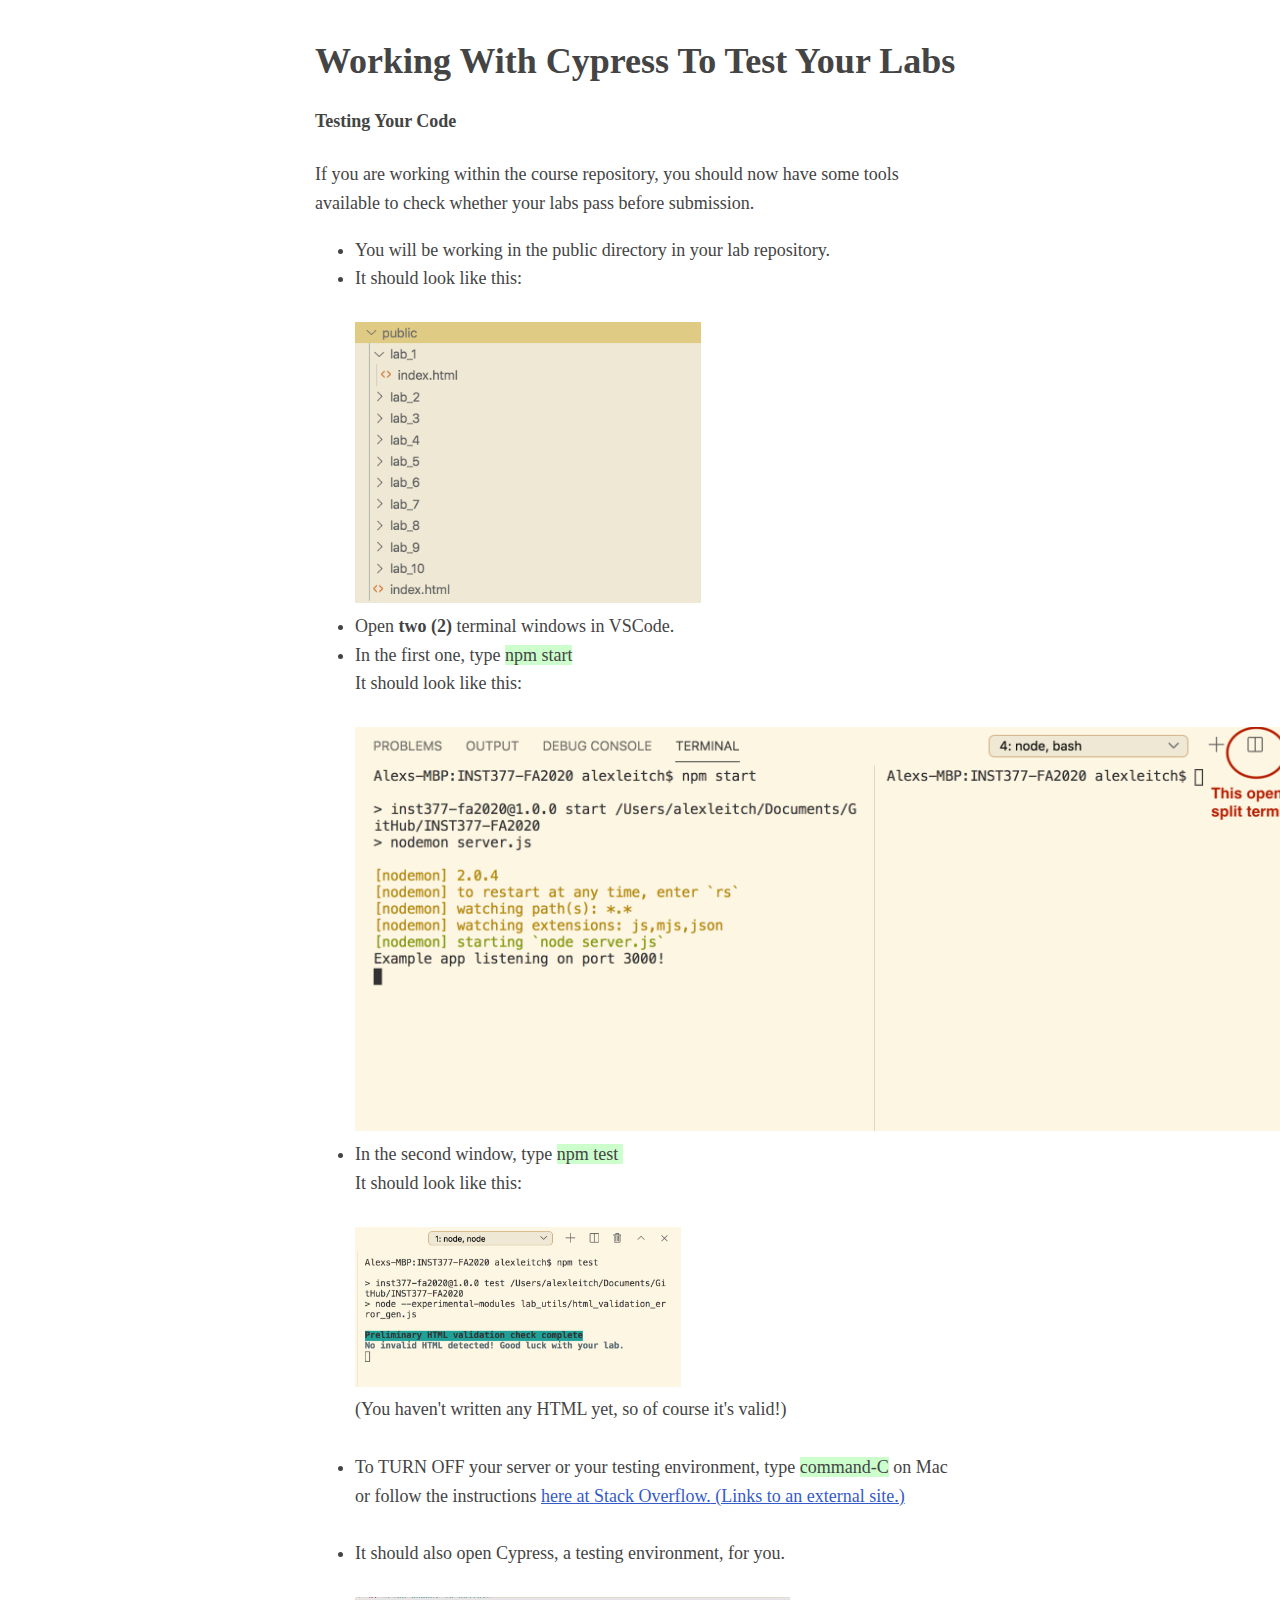
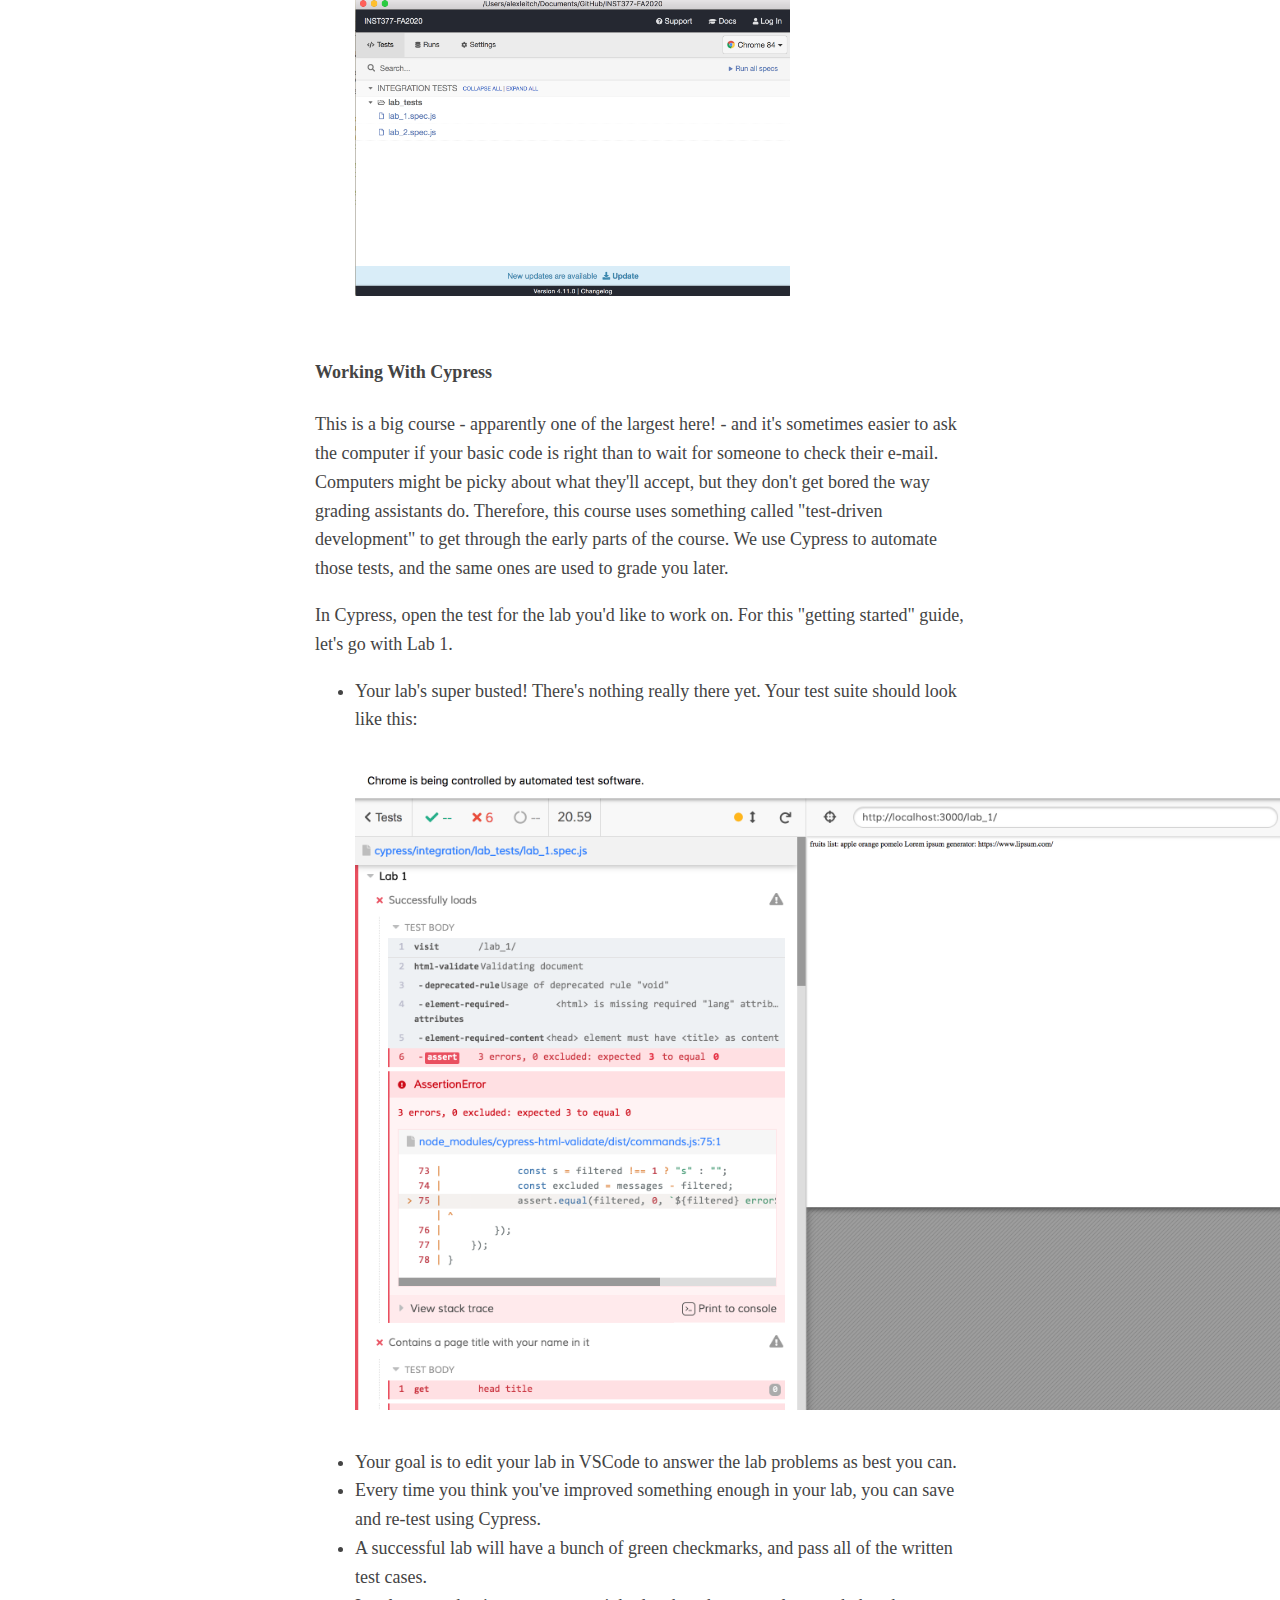
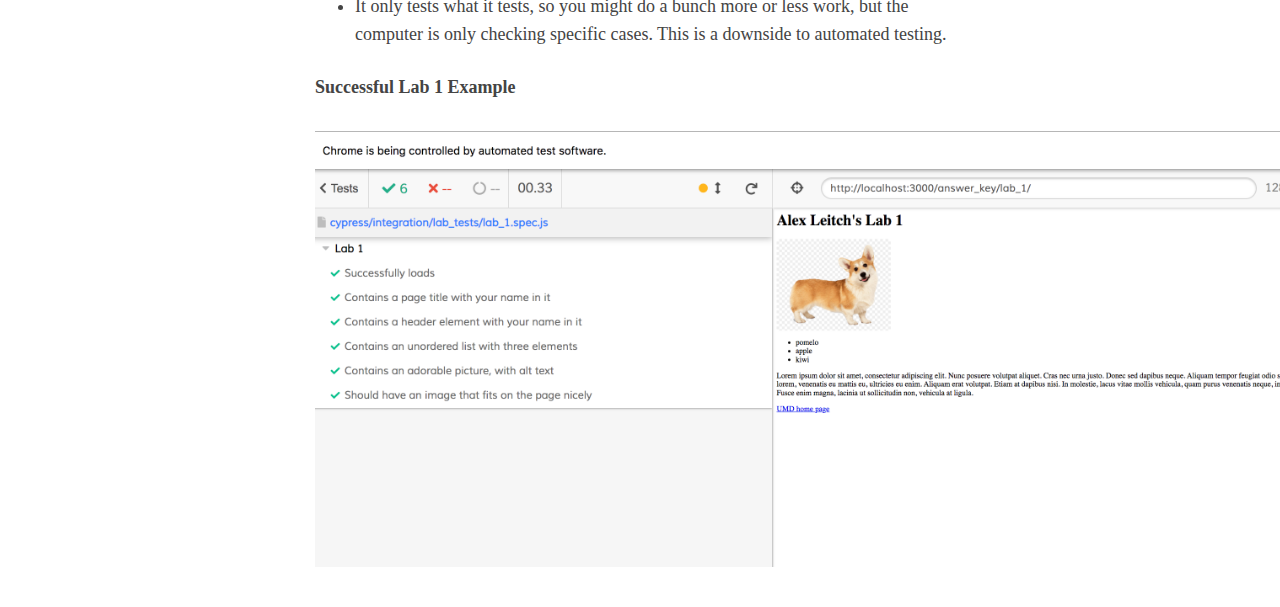
<file: public/cypress_instructions.html>
<html>
  <head>
    <title>Working With Cypress To Test Your Labs</title>
    <link rel="stylesheet" href="base_style.css">
  </head>
  <body>
    <h1 class="page-title">Working With Cypress To Test Your Labs</h1>

    <h4><strong>Testing Your Code</strong></h4>
    <p>
      If you are working within the course repository, you should now have some
      tools available to check whether your labs pass before submission.
    </p>
    <ul>
      <li>
        You will be working in the<span>&nbsp;</span><span>public</span
        ><span>&nbsp;</span>directory in your lab repository.
      </li>
      <li>
        It should look like this:<br /><br /><img
          src="./public_lab_dir.png"
          alt=""
          width="346"
          height="281"
          data-api-endpoint="https://umd.instructure.com/api/v1/courses/1288484/files/57528075"
          data-api-returntype="File"
          style="max-width: 346px"
        />
      </li>
      <li>
        Open&nbsp;<strong>two (2)&nbsp;</strong>terminal windows in VSCode.
      </li>
      <li>
        In the first one, type<span>&nbsp;</span
        ><span style="background-color: #ccffcc">npm start</span><br />It should
        look like this:<br /><br /><img
          src="./split_terminal-1.png"
          alt="Split terminal window"
          data-api-endpoint="https://umd.instructure.com/api/v1/courses/1288484/files/57895559"
          data-api-returntype="File"
          style="max-width: 1039px"
        />
      </li>
      <li>
        In the second window, type<span>&nbsp;</span
        ><span style="background-color: #ccffcc">npm test&nbsp;</span><br />It
        should look like this:<br /><br /><img
          src="./npm_passing.png"
          alt=""
          width="326"
          height="160"
          data-api-endpoint="https://umd.instructure.com/api/v1/courses/1288484/files/57530862"
          data-api-returntype="File"
          style="max-width: 326px"
        /><br />(You haven't written any HTML yet, so of course it's valid!)<br /><br />
      </li>
      <li>
        To TURN OFF your server or your testing environment, type
        <span style="background-color: #ccffcc">command-C</span> on Mac or
        follow the instructions
        <a
          href="https://stackoverflow.com/questions/43531894/ctrlc-does-not-stop-node-server-in-command-line-from-vs-code"
          class="external"
          target="_blank"
          rel="noreferrer noopener"
          ><span>here at Stack Overflow.</span
          ><span
            aria-hidden="true"
            class="ui-icon ui-icon-extlink ui-icon-inline"
            title="Links to an external site."
          ></span
          ><span class="screenreader-only"
            >&nbsp;(Links to an external site.)</span
          ></a
        ><br /><br />
      </li>
      <li>
        It should also open Cypress, a testing environment, for you.<br /><br /><img
          src="./cypress_io_screencap.png"
          alt=""
          width="435"
          height="299"
          data-api-endpoint="https://umd.instructure.com/api/v1/courses/1288484/files/57530865"
          data-api-returntype="File"
          style="max-width: 435px"
        />
      </li>
    </ul>
    <h4>
      <strong><br />Working With Cypress</strong>
    </h4>
    <p>
      This is a big course - apparently one of the largest here! - and it's
      sometimes easier to ask the computer if your basic code is right than to
      wait for someone to check their e-mail. Computers might be picky about
      what they'll accept, but they don't get bored the way grading assistants
      do. Therefore, this course uses something called "test-driven development"
      to get through the early parts of the course. We use Cypress to automate
      those tests, and the same ones are used to grade you later.
    </p>
    <p>
      In Cypress, open the test for the lab you'd like to work on. For this
      "getting started" guide, let's go with Lab 1.
    </p>
    <ul>
      <li>
        Your lab's super busted! There's nothing really there yet. Your test
        suite should look like this:<br /><br /><img
          src="./failed_cypress.png"
          alt="failed_cypress"
          style="max-width: 1039px"
        /><br /><br />
      </li>
      <li>
        Your goal is to edit your lab in VSCode to answer the lab problems as
        best you can.
      </li>
      <li>
        Every time you think you've improved something enough in your lab, you
        can save and re-test using Cypress.&nbsp;
      </li>
      <li>
        A successful lab will have a bunch of green checkmarks, and pass all of
        the written test cases.
      </li>
      <li>
        It only tests what it tests, so you might do a bunch more or less work,
        but the computer is only checking specific cases. This is a downside to
        automated testing.
      </li>
    </ul>
    <h4>
      <strong>Successful Lab 1 Example</strong><br /><br /><img
        src="./successful_lab_1.png"
        alt=""
        data-api-endpoint="https://umd.instructure.com/api/v1/courses/1288484/files/57532139"
        data-api-returntype="File"
        style="max-width: 1064px"
      />
    </h4>
  </body>
</html>
</file>
<file: public/base_style.css>
body {
  margin: 40px auto;
  max-width: 650px;
  line-height: 1.6;
  font-size: 18px;
  color: #444;
  padding: 0 10px;
}

h1,
h2,
h3 {
  line-height: 1.2;
}

a {
  color: rgb(53 91 202);
}

a:visited{
  color:rgb(133 101 255);
}

img {
  max-width: 100%;
}
</file>
<file: public/lab_3/style.css>
/* || General setup */

html, body {
  margin: 0;
  padding: 0;
}

html {
  font-size: 10px;

}

body {
  width: 70%;
  min-width: 800px;
  margin: 0 auto;
  background-color: #6091C3;
}

/* || typography */

h1, h2, h3 {
  color: #2a2a2a;
}

p, input, li {
  font-family: 'Roboto Condensed', sans-serif;
  color: #2a2a2a;
}

h1 {
  font-size: 4rem;
  text-align: center;
  text-shadow: 2px 2px 10px black;
  font-weight: 100;
  font-family: 'Cinzel Decorative', cursive;
}

h2 {
  font-size: 5rem;
  text-align: center;
  font-weight: 800;
}

h3 {
  font-size: 2.2rem;
}

p, li {
  font-size: 1.6rem;
  line-height: 1.5;
}

/* || header layout */

.header {
  margin-bottom: 10px;
  display: flex;
  flex-flow: row wrap;
}

body > * {
  background-color: rgb(68, 174, 236);
  padding: 1%;
}

.main, .header, nav, .article, .aside, footer, section {
  background-color: rgb(68, 174, 236);
  padding: 1%;
}

h1 {
  flex: 5;
  text-transform: uppercase;
}

.header img {
  display: block;
  height: 60px;
  padding-top: 20.15px;
}

nav {
  height: 50px;
  flex: 100%;
  display: flex;
}

nav ul {
  padding: 0;
  list-style-type: none;
  flex: 2;
  display: flex;
}

nav li {
  display: inline;
  text-align: center;
  flex: 1;
}

nav a, nav span {
  display: inline-block;
  font-size: 2rem;
  height: 3rem;
  line-height: 1.7;
  text-transform: uppercase;
  text-decoration: none;
  color: black;

}

/* || main layout */

#nav_bar {
  width: 100%;
  height: 60px;
  display: flex;
  justify-content: space-around;
  align-items: center;
  background-color: rgb(57, 140, 189);
  font-family: 'Cinzel Decorative', cursive;

}

#nav_bar li{
  list-style-type: none;
}

a{
  text-decoration: none;
  color: black;
  font-family: 'Cinzel Decorative', cursive;
  font-weight: bold;
}

#welcome {
  float: left;
  width: 50%;
}

#photos{
  float: right;
  width: 50%;
}

#photos div{
  display: flex;
  flex-wrap: wrap;
  width: 70%;
 margin-right: 15%;
 margin-left: 15%;
}

#photos div a{
  width: 50%;
  flex-basis: fit-content;

}

#photos div a img{
  width: 100%;
  height: auto;
}

.content{
  padding-bottom: 100px;
  background-color:rgb(68, 174, 236);
  display: inline-block;
}

.footer{
  margin-bottom: 25px;
}

.main {
  display: flex;
}

.article, .section {
  flex: 4;
}

.aside {
  display: flex;
  flex-flow: row wrap;
  flex: 2;
}

.aside a {
  display: flex;
  flex-basis: 50%;
}

.aside img {
  width: 100%;  
  height: auto;
}

.footer {
  margin-top: 10px;
}
</file>
<file: public/lab_4/styles.css>
html, body {
    margin: 0;
    padding: 0;
  }
  
  html {
    font-size: 20px;
  
  }
  
  body {
    width: 95%;
    min-width: 200px;
    margin: 0 auto;
    background-color: #d4a7e9;
  }

  h1 {
    text-align: center;
  }

  ul {
      list-style-type: none;
  }


  .flex-outer li{
    display: flex;
    flex-wrap: wrap;
    align-items: center;

  }

  .flex-outer li label{
    flex: 1 0 125px;
    max-width: 225px;
    padding: 8px;
  }
  .flex-outer li label + *{
    flex: 1 0 225px;
  }

  .flex-outer li button{
    margin-left: 0px;
    padding: 6px 12px;
  }

  .flex-outer button{
    text-transform: uppercase;
    letter-spacing: 1.2px;
    border-radius: 3px;
  }


  .flex-outer li p{
    flex: 1 0 125px;
    max-width: 225px;
    padding: 8px;
  }

.flex-outer {
  max-width: 800px;
  padding: 0px 16px;
}

  .flex-inner {
    display: flex;
    flex-wrap: wrap;
    align-items: center;
    flex: 1 0 225px;
    justify-content: space-between;
  }

  .flex-inner li{
    width: 80px;

  }
</file>
<file: public/lab_5/styles.css>
html, body {
    margin: 0;
    padding: 0;
  }
  
  html {
    font-size: 20px;
  
  }
  
  body {
    width: 95%;
    min-width: 200px;
    margin: 0 auto;
    background-color: #d4a7e9;
  }

  h1 {
    text-align: center;
  }

  ul {
      list-style-type: none;
  }


  .flex-outer li{
    display: flex;
    flex-wrap: wrap;
    align-items: center;

  }

  .flex-outer li label{
    flex: 1 0 125px;
    max-width: 225px;
    padding: 8px;
  }
  .flex-outer li label + *{
    flex: 1 0 225px;
  }

  .flex-outer li button{
    margin-left: 0px;
    margin-right: 10px;
    padding: 6px 12px;
  }

  .flex-outer button{
    text-transform: uppercase;
    letter-spacing: 1.2px;
    border-radius: 3px;
  }


  .flex-outer li p{
    flex: 1 0 125px;
    max-width: 225px;
    padding: 8px;
  }

.flex-outer {
  max-width: 800px;
  padding: 0px 16px;
}

  .flex-inner {
    display: flex;
    flex-wrap: wrap;
    align-items: center;
    flex: 1 0 225px;
    justify-content: space-between;
  }

  .flex-inner li{
    width: 95px;

  }

  /* .checkbox-list-label {
    
  } */
</file>
<file: public/lab_6/styles.css>
/*CSS*/
body {
  background: #3895a8;
}

.wrapper {
  display: flex;
  flex-direction: column;
}

.container {
  min-height: 100%;
}

.header {
  color: #fff;
  display: flex;
  flex-direction: row;
  flex-wrap: wrap;
  justify-content: center;
  align-items: center;
  margin: 0;
  margin-bottom: 5px;
  padding: 4px 8px;
  border-radius: 4px;
}

/* Enter YOUR lab styles after this line */
.flex-outer li,
.flex-inner {
  display: flex;
  flex-wrap: wrap;
  align-items: center;
  flex-direction: column;
}

.flex-outer > li > label,
.flex-outer li p {
  flex: 1 0 125px;
  max-width: 225px;
  padding: 8px;
}
 
.flex-outer > li > label + *,
.flex-inner {
  flex: 1 0 225px;
}

.flex-outer button {
  padding: 6px 12px;
  border: none;
  text-transform: uppercase;
  letter-spacing: 1.2px;
  border-radius: 3px;
  display: block;
  margin: 0 auto;
}

.flex-inner li {
  width: 100%;
  padding: 8px 16px;
  display: flex;
  flex-direction: row;
}

.flex-inner input {
  margin-right: 15px;
}

.flex-inner {
  padding: 0 8px;
  justify-content: space-between;
}

.flex-outer {
  max-width:800px;
  padding: 0 16px;
  margin:0 auto;
}
</file>
<file: public/lab_7/styles.css>
/*CSS*/
body {
  background: #eee;
}

.wrapper {
  display: flex;
  flex-direction: column;
}

.container {
  min-height: 100%;
}

.header {
  color: #fff;
  display: flex;
  flex-direction: row;
  flex-wrap: wrap;
  justify-content: center;
  align-items: center;
  margin: 0;
  margin-bottom: 5px;
  padding: 4px 8px;
  border-radius: 4px;
}

.flex-outer li,
.flex-inner {
  display: flex;
  flex-wrap: wrap;
  align-items: center;
  flex-direction: column;
}

.flex-outer > li > label,
.flex-outer li p {
  flex: 1 0 125px;
  max-width: 225px;
  padding: 8px;
}
 
.flex-outer > li > label + *,
.flex-inner {
  flex: 1 0 225px;
}

.flex-outer button {
  background-color: rgb(80, 197, 206);
  color: black;
  padding: 6px 12px;
  border: none;
  text-transform: uppercase;
  letter-spacing: 1.2px;
  border-radius: 3px;
  display: block;
  margin: 0 auto;
}

.flex-inner li {
  width: 100%;
  padding: 8px 16px;
  display: flex;
  flex-direction: row;
}

.flex-inner input {
  margin-right: 15px;
}

.flex-inner {
  padding: 0 8px;
  justify-content: space-between;
}

.flex-outer {
  width: 960px;
  padding: 0 16px;
  margin:0 auto;
}

/* New for Lab 7 */
h1 {
  margin: 20px 50px;
  padding: 0 20px;
  min-height: 75px;
  background-color: rgb(80, 197, 206);
  color: black;
  display: flex;
  
  align-items: center;
  justify-content: center;
  font-weight: bold;
  font-size: 1.5em;
  text-transform: capitalize;
  flex-wrap: nowrap;
  border-radius: 4px;
}

#chartContainer {
    background: gray;
    border: 2px dotted black;
    border-radius: 4px;
    height: 500px;
    width: 100%;
    margin-bottom: 15px;
}
</file>
